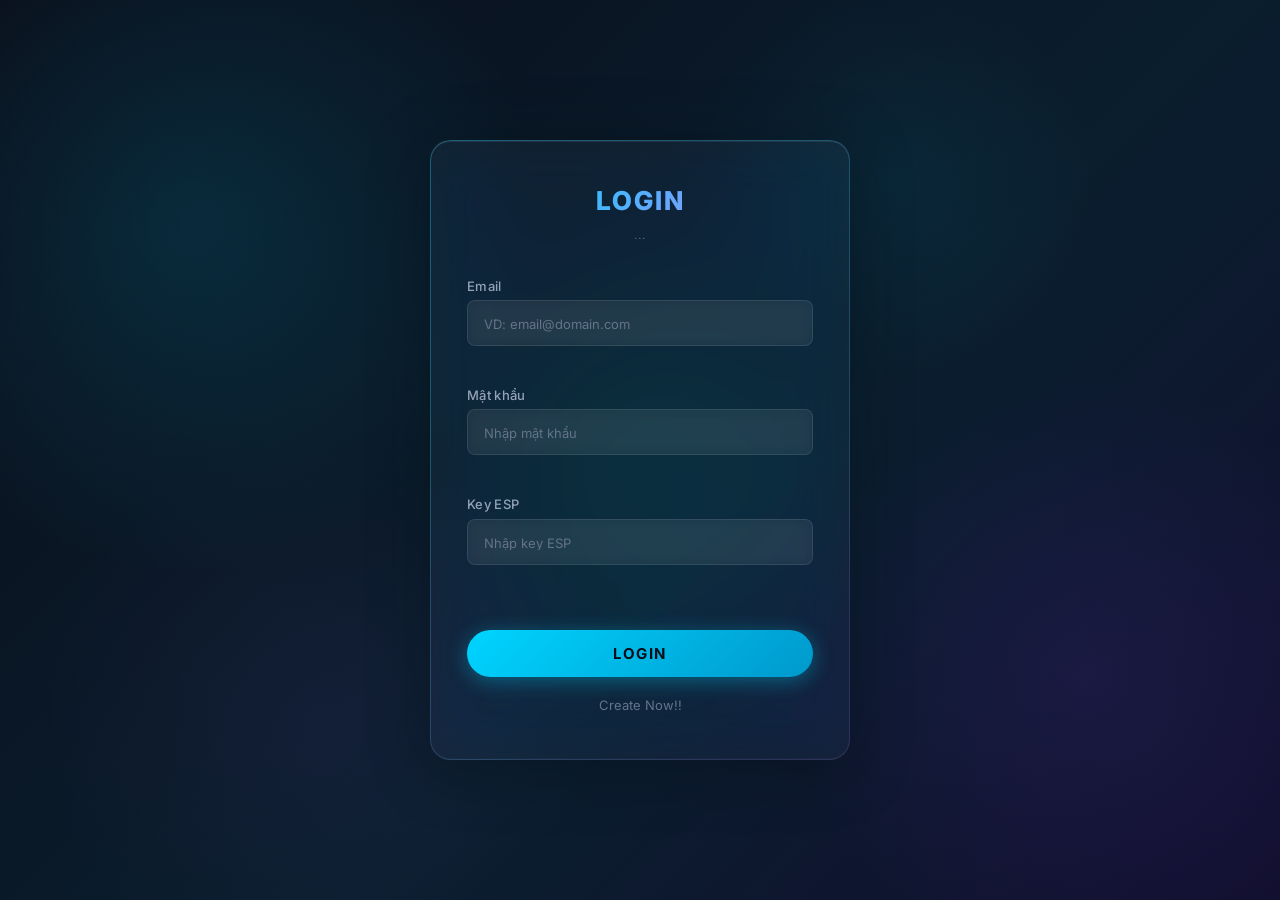
<file: frontendByThanh/index.html>
<!DOCTYPE html>
<html lang="en">

<head>
    <meta charset="UTF-8">
    <meta name="viewport" content="width=device-width, initial-scale=1.0">
    <title>Face Recognition System</title>
    <link rel="stylesheet" href="./style.css">
</head>

<body>
    <div class="container">
        <header>
            <h1>Face Recognition System</h1>
        </header>
        <div class="camera-space">
            <div id="camera-preview">
                <video id="preview-video" autoplay playsinline></video>
            </div>
            <button id="start-preview">Start Preview</button>
            <button id="stop-preview">Stop Preview</button>
            <div id="camera-info">
                <p>No camera selected yet</p>
            </div>
        </div>
        <nav class="nav-tabs">
            <button class="nav-btn active" data-tab="train">Train</button>
            <button class="nav-btn" data-tab="recognize">Recognize</button>
            <button class="nav-btn" data-tab="info">Info</button>
            <button class="nav-btn" data-tab="face-management">Face Management</button>
        </nav>
        <main class="tab-content">
            <section id="train" class="tab-pane active">
                <div class="section-card">
                    <div class="form-group">
                        <label for="train-name">Person's Name:</label>
                        <input type="text" id="train-name" placeholder="Enter person's name" required>
                    </div>

                    <div class="form-group">
                        <label for="target-frames">Number of frames to capture:</label>
                        <input type="number" id="target-frames" value="50" min="10" max="200">
                        <small>Recommended: 50 frames for good accuracy</small>
                    </div>

                    <div class="form-group">
                        <label for="capture-delay">Delay between captures (seconds):</label>
                        <input type="number" id="capture-delay" value="6" min="1" max="30" step="0.1">
                    </div>

                    <!-- <div id="train-video-preview" class="video-preview" style="display: none;">
                        <video id="train-video" autoplay playsinline></video>
                        <div class="capture-counter">
                            <span id="frame-count">0</span> / <span id="target-count">50</span> frames
                        </div>
                    </div> -->

                    <!-- <div id="train-status" class="status-box" style="display: none;"></div> -->

                    <div class="button-group">
                        <button class="btn-primary" id="start-training">Start Training</button>
                        <button class="btn-danger" id="stop-training" style="display: none;">Stop Training</button>
                    </div>
                </div>
            </section>

            <section id="recognize" class="tab-pane">
                <div class="section-card">
                    <div class="form-group">
                        <label for="similarity-threshold">Similarity Threshold (%):</label>
                        <input type="number" id="similarity-threshold" value="70" min="50" max="100">
                    </div>

                    <div class="form-group">
                        <label for="max-frames">Max frames to process:</label>
                        <input type="number" id="max-frames" value="30" min="5" max="100">
                    </div>

                    <!-- <div id="recognize-video-preview" class="video-preview" style="display: none;">
                        <video id="recognize-video" autoplay playsinline></video>
                    </div> -->

                    <!-- <div id="recognize-status" class="status-box" style="display: none;"></div> -->

                    <!-- <div id="recognition-results" class="results-box" style="display: none;">
                        <h3>Recognition Results</h3>
                        <div id="results-content"></div>
                    </div> -->

                    <div class="button-group">
                        <button class="btn-primary" id="start-recognition">Start Recognition</button>
                        <!-- <button class="btn-danger" id="stop-recognition" style="display: none;">Stop Recognition</button> -->
                    </div>
                </div>
            </section>
            <section id="info" class="tab-pane">
                <div class="section-card">
                    <div class="from-group">
                        <label for="user-name">Person's Name:</label>
                        <input type="text" id="user-name" placeholder="Enter person's name" required>
                    </div>
                    <div class="button-group">
                        <button class="btn-primary" id="get-logs">Get Logs</button>
                    </div>
                    <div id="root-logs">

                    </div>
                </div>
            </section>
            <section id="face-management" class="tab-pane">
                <div class="section-card">
                    <div class="from-group">
                        <label for="user-name">Person's Name:</label>
                        <input type="text" id="user-name" placeholder="Enter person's name" required>
                    </div>
                    <div class="button-group">
                        <button class="btn-primary" id="get-user">Get User</button>
                        <button class="btn-primary" id="update-user">Update User</button>
                        <button class="btn-primary" id="delete-user">Delete User</button>
                    </div>
                    <div id="root-username">
                        
                    </div>
                </div>
            </section>
        </main>
    </div>
    <script src="./mdls/config.js"></script>
    <script src="app.js" type="module"></script>
</body>

</html>
</file>
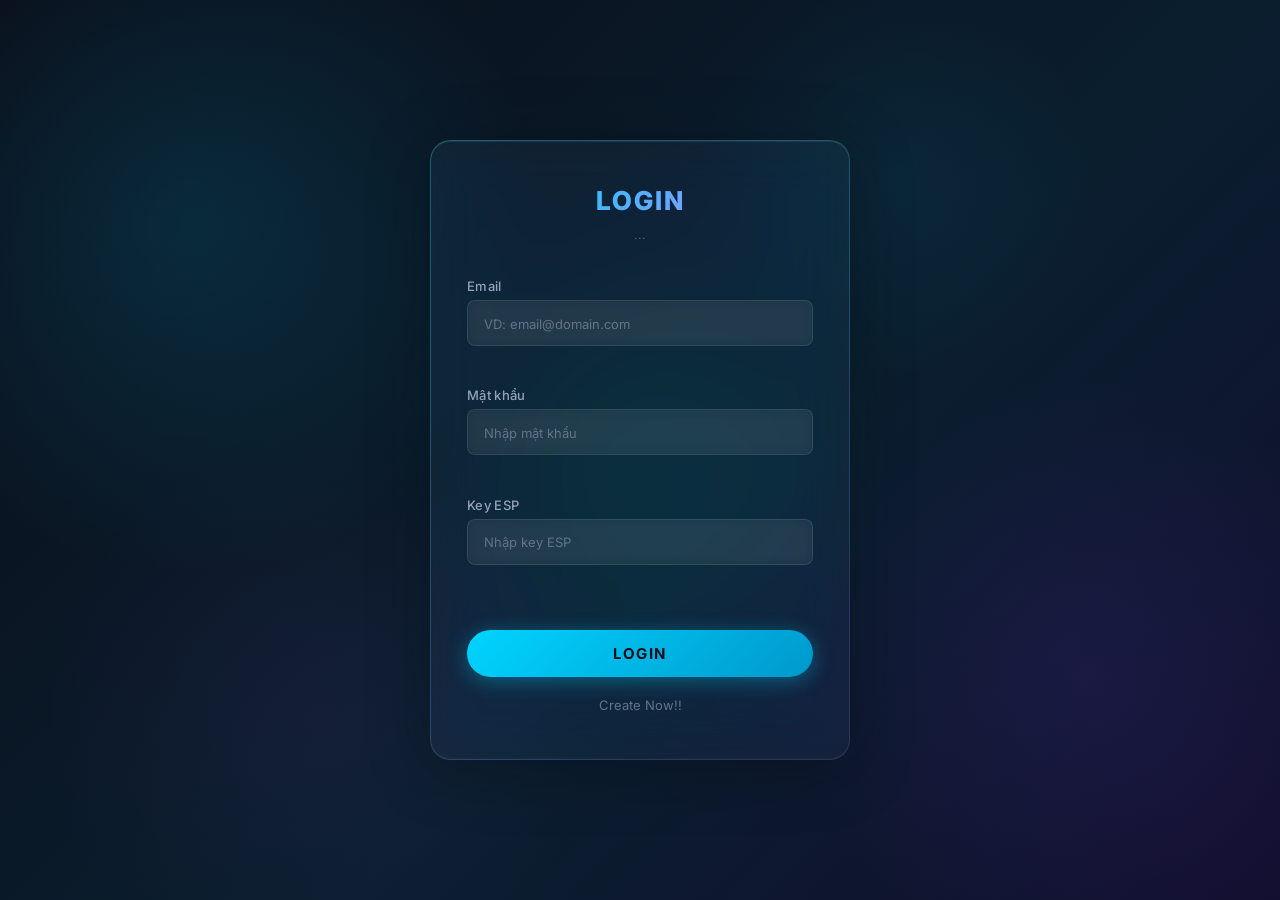
<file: frontendByThanh/login/login.html>
<!DOCTYPE html>
<html lang="en">

<head>
    <meta charset="UTF-8">
    <meta name="viewport" content="width=device-width, initial-scale=1.0">
    <link rel="stylesheet" href="./style.css">
    <title>login</title>
</head>

<body>
    <div class="main">
        <form action="" method="POST" class="form" id="form-2">
            <h3 class="heading">LOGIN</h3>
            <p class="desc">...</p>

            <div class="spacer"></div>

            <div class="form-group">
                <label for="email" class="form-label">Email</label>
                <input id="email" name="email" type="text" placeholder="VD: email@domain.com" class="form-control">
                <span class="form-message"></span>
            </div>

            <div class="form-group">
                <label for="password_hash" class="form-label">Mật khẩu</label>
                <input id="password_hash" name="password_hash" type="password" placeholder="Nhập mật khẩu" class="form-control">
                <span class="form-message"></span>
            </div>
            <div class="form-group">
                <label for="key_esp" class="form-label">Key ESP</label>
                <input id="key_esp" name="key_esp" type="password" placeholder="Nhập key ESP" class="form-control">
                <span class="form-message"></span>
            </div>

            <button class="form-submit">Login</button>
            <a id="link-tab" href="./creatCount.html">Create Now!!</a>
        </form>
    </div>
    <script src="../mdls/config.js"></script>
    <script src="./validate.js"></script>
</body>

</html>
</file>
<file: frontendByThanh/style.css>
@import url('https://fonts.googleapis.com/css2?family=Inter:wght@300;400;500;600;700;800&display=swap');

*, *::before, *::after { margin: 0; padding: 0; box-sizing: border-box; }

:root {
    --primary: #3b82f6;
    --primary-light: #60a5fa;
    --primary-glow: rgba(59, 130, 246, 0.25);
    --primary-dark: #2563eb;
    --accent: #8b5cf6;
    --accent-light: #a78bfa;
    --danger: #ef4444;
    --danger-glow: rgba(239, 68, 68, 0.2);
    --success: #10b981;
    --warning: #f59e0b;

    --bg-body: #f0f4f8;
    --bg-card: rgba(255, 255, 255, 0.85);
    --bg-card-solid: #ffffff;
    --bg-input: #f8fafc;
    --bg-hover: rgba(59, 130, 246, 0.06);

    --border: rgba(0, 0, 0, 0.08);
    --border-strong: rgba(0, 0, 0, 0.12);

    --text-primary: #1e293b;
    --text-secondary: #475569;
    --text-muted: #94a3b8;

    --shadow-sm: 0 1px 3px rgba(0, 0, 0, 0.06);
    --shadow-md: 0 4px 24px rgba(0, 0, 0, 0.08);
    --shadow-lg: 0 8px 40px rgba(0, 0, 0, 0.1);
    --shadow-glow: 0 0 30px var(--primary-glow);

    --radius-sm: 10px;
    --radius-md: 16px;
    --radius-lg: 22px;
    --radius-full: 9999px;
    --transition: 0.3s cubic-bezier(0.4, 0, 0.2, 1);
}

html { font-size: 16px; scroll-behavior: smooth; }

body {
    font-family: 'Inter', -apple-system, BlinkMacSystemFont, sans-serif;
    background: linear-gradient(-45deg, #e0e7ff, #f0f4f8, #ede9fe, #e0f2fe, #f0f4f8, #fce7f3, #e0e7ff);
    background-size: 400% 400%;
    animation: gradientBG 30s ease infinite;
    color: var(--text-primary);
    min-height: 100vh;
    line-height: 1.6;
    overflow-x: hidden;
    position: relative;
}

@keyframes gradientBG {
    0%   { background-position: 0% 50%; }
    25%  { background-position: 100% 0%; }
    50%  { background-position: 100% 100%; }
    75%  { background-position: 0% 100%; }
    100% { background-position: 0% 50%; }
}

/* Soft floating orbs */
body::before, body::after {
    content: '';
    position: fixed;
    border-radius: 50%;
    pointer-events: none;
    z-index: 0;
    filter: blur(100px);
}
body::before {
    width: 500px; height: 500px;
    top: -120px; left: -120px;
    background: rgba(59, 130, 246, 0.1);
    animation: orbFloat 20s ease-in-out infinite alternate;
}
body::after {
    width: 450px; height: 450px;
    bottom: -100px; right: -100px;
    background: rgba(139, 92, 246, 0.08);
    animation: orbFloat 25s ease-in-out infinite alternate-reverse;
}
@keyframes orbFloat {
    0%   { transform: translate(0, 0) scale(1); }
    50%  { transform: translate(50px, -30px) scale(1.1); }
    100% { transform: translate(-20px, 40px) scale(0.95); }
}

/* ========== CONTAINER ========== */
.container {
    position: relative;
    z-index: 1;
    max-width: 880px;
    margin: 0 auto;
    padding: 28px 24px 60px;
}

/* ========== HEADER ========== */
.container header {
    text-align: center;
    margin-bottom: 36px;
    padding: 28px 0 20px;
}
.container header h1 {
    font-size: 2.1rem;
    font-weight: 800;
    background: linear-gradient(135deg, var(--primary), var(--accent), var(--primary-light));
    background-size: 300% auto;
    -webkit-background-clip: text;
    -webkit-text-fill-color: transparent;
    background-clip: text;
    animation: shimmer 5s linear infinite;
    letter-spacing: -0.5px;
}
.container header h1::after {
    content: '';
    display: block;
    width: 60px;
    height: 3px;
    margin: 14px auto 0;
    background: linear-gradient(90deg, var(--primary), var(--accent));
    border-radius: 3px;
}
@keyframes shimmer {
    0% { background-position: 0% center; }
    100% { background-position: 300% center; }
}

/* ========== CAMERA ========== */
.camera-space {
    display: flex;
    flex-direction: column;
    align-items: center;
    margin-bottom: 32px;
    gap: 14px;
}

#camera-preview {
    display: flex;
    justify-content: center;
    align-items: center;
    width: 640px;
    max-width: 100%;
    height: 480px;
    background: #1e293b;
    border-radius: var(--radius-lg);
    border: 2px solid var(--border);
    position: relative;
    overflow: hidden;
    box-shadow: var(--shadow-lg), 0 0 0 1px rgba(255,255,255,0.5) inset;
}

/* Gradient border accent */
#camera-preview::before {
    content: '';
    position: absolute;
    inset: -2px;
    border-radius: calc(var(--radius-lg) + 2px);
    padding: 2px;
    background: linear-gradient(135deg, var(--primary), var(--accent), var(--primary-light));
    background-size: 300% 300%;
    animation: borderGlow 6s linear infinite;
    -webkit-mask: linear-gradient(#fff 0 0) content-box, linear-gradient(#fff 0 0);
    -webkit-mask-composite: xor;
    mask-composite: exclude;
    pointer-events: none;
}
@keyframes borderGlow {
    0%   { background-position: 0% 0%; }
    50%  { background-position: 100% 100%; }
    100% { background-position: 0% 0%; }
}

/* Scan line effect */
#camera-preview::after {
    content: '';
    position: absolute;
    width: 100%;
    height: 2px;
    left: 0;
    background: linear-gradient(90deg, transparent, rgba(59,130,246,0.2), transparent);
    animation: scanLine 4s linear infinite;
    pointer-events: none;
    z-index: 2;
}
@keyframes scanLine {
    0%   { top: -2px; }
    100% { top: 100%; }
}

#camera-preview video, #preview-video {
    width: 100%;
    height: 100%;
    object-fit: cover;
    border-radius: calc(var(--radius-lg) - 2px);
}

.camera-space button {
    padding: 10px 28px;
    font-size: 0.88rem;
    font-weight: 600;
    font-family: 'Inter', sans-serif;
    cursor: pointer;
    border: 1px solid var(--border-strong);
    border-radius: var(--radius-full);
    background: var(--bg-card-solid);
    color: var(--text-primary);
    box-shadow: var(--shadow-sm);
    transition: var(--transition);
}
.camera-space button:hover {
    border-color: var(--primary);
    color: var(--primary);
    box-shadow: var(--shadow-md), 0 0 0 3px var(--primary-glow);
    transform: translateY(-2px);
}
.camera-space button:active { transform: translateY(0); }

#camera-info { margin-top: 2px; text-align: center; }
#camera-info p {
    font-size: 0.82rem;
    color: var(--text-muted);
    padding: 5px 16px;
    background: rgba(255,255,255,0.6);
    border-radius: var(--radius-full);
    display: inline-block;
    border: 1px solid var(--border);
}

/* ========== NAV TABS ========== */
.nav-tabs {
    display: flex;
    gap: 4px;
    margin-bottom: 0;
    background: var(--bg-card);
    backdrop-filter: blur(20px) saturate(1.5);
    padding: 6px;
    border-radius: var(--radius-md) var(--radius-md) 0 0;
    border: 1px solid var(--border);
    border-bottom: none;
    box-shadow: var(--shadow-sm);
}
.nav-btn {
    flex: 1;
    padding: 14px 20px;
    border: none;
    background: transparent;
    cursor: pointer;
    font-size: 0.88rem;
    font-weight: 500;
    font-family: 'Inter', sans-serif;
    color: var(--text-muted);
    border-radius: var(--radius-sm);
    transition: var(--transition);
    position: relative;
}
.nav-btn:hover {
    color: var(--text-primary);
    background: var(--bg-hover);
}
.nav-btn.active {
    color: var(--primary);
    background: rgba(59, 130, 246, 0.08);
    font-weight: 600;
    box-shadow: inset 0 0 0 1px rgba(59,130,246,0.15);
}
.nav-btn.active::after {
    content: '';
    position: absolute;
    bottom: 0; left: 25%; right: 25%;
    height: 2.5px;
    background: linear-gradient(90deg, transparent, var(--primary), transparent);
    border-radius: 2px;
}

/* ========== TAB CONTENT ========== */
.tab-content {
    background: var(--bg-card);
    backdrop-filter: blur(20px) saturate(1.5);
    border-radius: 0 0 var(--radius-md) var(--radius-md);
    border: 1px solid var(--border);
    border-top: none;
    box-shadow: var(--shadow-md);
    overflow: hidden;
    position: relative;
}
.tab-content::before {
    content: '';
    position: absolute;
    top: 0; left: 0; right: 0;
    height: 1px;
    background: linear-gradient(90deg, transparent, rgba(59,130,246,0.2), transparent);
}
.tab-pane {
    display: none;
    padding: 34px;
    animation: fadeSlideIn 0.4s ease;
}
.tab-pane.active { display: block; }
.section-card { background: transparent; }

/* ========== FORMS ========== */
.form-group, .from-group { margin-bottom: 22px; }
.form-group label, .from-group label {
    display: block;
    margin-bottom: 7px;
    font-weight: 600;
    font-size: 0.86rem;
    color: var(--text-secondary);
    letter-spacing: 0.2px;
}
.form-group input[type="text"],
.form-group input[type="number"],
.from-group input[type="text"] {
    width: 100%;
    padding: 12px 16px;
    border: 1.5px solid var(--border-strong);
    border-radius: var(--radius-sm);
    font-size: 0.9rem;
    font-family: 'Inter', sans-serif;
    background: var(--bg-input);
    color: var(--text-primary);
    transition: var(--transition);
    outline: none;
    box-shadow: var(--shadow-sm);
}
.form-group input:focus, .from-group input:focus {
    border-color: var(--primary);
    box-shadow: 0 0 0 3px var(--primary-glow), var(--shadow-sm);
    background: #fff;
}
.form-group input::placeholder, .from-group input::placeholder { color: var(--text-muted); }
.form-group small {
    display: block;
    margin-top: 5px;
    color: var(--text-muted);
    font-size: 0.78rem;
}

/* ========== BUTTONS ========== */
.btn-primary, .btn-danger {
    padding: 12px 28px;
    border: none;
    border-radius: var(--radius-sm);
    font-size: 0.9rem;
    font-family: 'Inter', sans-serif;
    cursor: pointer;
    font-weight: 600;
    transition: var(--transition);
    display: inline-flex;
    align-items: center;
    justify-content: center;
    gap: 8px;
    position: relative;
    overflow: hidden;
    letter-spacing: 0.2px;
}
.btn-primary {
    background: linear-gradient(135deg, var(--primary), var(--primary-dark));
    color: #ffffff;
    box-shadow: 0 2px 12px var(--primary-glow);
}
.btn-primary::before {
    content: '';
    position: absolute;
    top: 0; left: -80%;
    width: 60%; height: 100%;
    background: linear-gradient(120deg, transparent, rgba(255,255,255,0.3), transparent);
    transform: skewX(-25deg);
    transition: 0.6s;
}
.btn-primary:hover::before { left: 130%; }
.btn-primary:hover {
    transform: translateY(-2px);
    box-shadow: 0 6px 24px var(--primary-glow), var(--shadow-glow);
}
.btn-primary:active { transform: translateY(0); }
.btn-primary:disabled {
    background: #cbd5e1;
    color: #94a3b8;
    cursor: not-allowed;
    transform: none;
    box-shadow: none;
}
.btn-primary:disabled::before { display: none; }

.btn-danger {
    background: linear-gradient(135deg, var(--danger), #dc2626);
    color: white;
    box-shadow: 0 2px 12px var(--danger-glow);
}
.btn-danger:hover {
    transform: translateY(-2px);
    box-shadow: 0 6px 24px var(--danger-glow);
}
.btn-danger:active { transform: translateY(0); }

.button-group {
    display: flex;
    gap: 12px;
    margin-top: 26px;
    flex-wrap: wrap;
}

/* ========== STATUS / VIDEO / RESULTS ========== */
.status-box {
    background: rgba(16,185,129,0.08);
    border-left: 3px solid var(--success);
    padding: 14px 18px;
    border-radius: var(--radius-sm);
    margin: 18px 0;
    font-weight: 500;
    font-size: 0.88rem;
    color: var(--text-primary);
}
.status-box.error { background: rgba(239,68,68,0.08); border-left-color: var(--danger); }
.status-box.warning { background: rgba(245,158,11,0.08); border-left-color: var(--warning); }

.video-preview {
    position: relative;
    background: #1e293b;
    border-radius: var(--radius-md);
    overflow: hidden;
    margin: 18px 0;
    box-shadow: var(--shadow-lg);
    max-width: 640px;
    border: 1px solid var(--border);
}
.video-preview video { width: 100%; height: auto; display: block; }

.capture-counter {
    position: absolute;
    bottom: 14px; right: 14px;
    background: rgba(0,0,0,0.6);
    color: #fff;
    padding: 6px 12px;
    border-radius: var(--radius-sm);
    font-weight: 600;
    font-size: 0.9rem;
    backdrop-filter: blur(8px);
}

.results-box {
    background: rgba(248,250,252,0.8);
    border: 1px solid var(--border);
    border-radius: var(--radius-md);
    padding: 22px;
    margin: 18px 0;
}
.results-box h3 { margin-bottom: 14px; font-size: 1rem; font-weight: 600; color: var(--text-primary); }
#results-content { display: grid; gap: 10px; }
.result-item {
    background: #fff;
    padding: 12px 16px;
    border-radius: var(--radius-sm);
    border-left: 3px solid var(--primary);
    display: flex;
    justify-content: space-between;
    align-items: center;
    transition: var(--transition);
    box-shadow: var(--shadow-sm);
}
.result-item:hover { background: #f8fafc; transform: translateX(4px); box-shadow: var(--shadow-md); }
.result-item.unlock { border-left-color: var(--success); }
.result-item-name { font-weight: 600; font-size: 1rem; margin-bottom: 3px; color: var(--text-primary); }
.result-item-similarity { color: var(--text-muted); font-size: 0.83rem; }
.result-item-badge {
    padding: 5px 12px;
    border-radius: var(--radius-full);
    font-size: 0.78rem;
    font-weight: 600;
}
.badge-unlock { background: rgba(16,185,129,0.1); color: var(--success); border: 1px solid rgba(16,185,129,0.2); }
.badge-unknown { background: #f1f5f9; color: var(--text-muted); border: 1px solid var(--border); }

/* ========== ACCESS LOGS ========== */
#root-logs { margin-top: 18px; }
#root-logs p {
    padding: 10px 14px;
    margin-bottom: 5px;
    border-radius: var(--radius-sm);
    background: #f8fafc;
    font-size: 0.85rem;
    color: var(--text-secondary);
    border-left: 3px solid var(--border);
    transition: var(--transition);
    font-family: 'Inter', monospace;
    box-shadow: var(--shadow-sm);
}
#root-logs p:hover {
    background: #fff;
    border-left-color: var(--primary);
    color: var(--text-primary);
    box-shadow: var(--shadow-md);
}

/* ========== SCROLLBAR ========== */
::-webkit-scrollbar { width: 6px; }
::-webkit-scrollbar-track { background: transparent; }
::-webkit-scrollbar-thumb { background: rgba(0,0,0,0.15); border-radius: 3px; }
::-webkit-scrollbar-thumb:hover { background: rgba(0,0,0,0.25); }

/* ========== ANIMATIONS ========== */
@keyframes fadeSlideIn {
    from { opacity: 0; transform: translateY(10px); }
    to   { opacity: 1; transform: translateY(0); }
}

/* ========== RESPONSIVE ========== */
@media (max-width: 768px) {
    .container { padding: 18px 14px 40px; }
    .container header h1 { font-size: 1.5rem; }
    #camera-preview { width: 100%; height: auto; aspect-ratio: 4/3; }
    .nav-tabs { padding: 4px; }
    .nav-btn { padding: 11px 10px; font-size: 0.8rem; }
    .tab-pane { padding: 22px 18px; }
    .button-group { flex-direction: column; }
    .button-group button { width: 100%; }
}
@media (max-width: 480px) {
    .container header h1 { font-size: 1.25rem; }
    .nav-btn { padding: 9px 6px; font-size: 0.76rem; }
    .tab-pane { padding: 18px 14px; }
}


.user-item {
    display: flex;
    justify-content: space-between;
    align-items: center;
    padding: 10px 14px;
    margin-bottom: 5px;
    background: #f8fafc;
    border-left: 3px solid var(--border);
    border-radius: var(--radius-sm);
    font-size: 0.85rem;
    color: var(--text-secondary);
    font-family: 'Inter', monospace;
    transition: var(--transition);
    box-shadow: var(--shadow-sm);
}

.user-item:hover {
    background: #fff;
    border-left-color: var(--primary);
    color: var(--text-primary);
    box-shadow: var(--shadow-md);
}

.btn-delete {
    background-color: var(--danger);
    color: #ffffff;
    border: none;
    border-radius: 4px;
    width: 24px;
    height: 24px;
    font-size: 1rem;
    font-weight: bold;
    cursor: pointer;
    display: inline-flex;
    justify-content: center;
    align-items: center;
    transition: var(--transition);
}

.btn-delete:hover {
    background-color: #dc2626; /* Đỏ đậm hơn khi hover */
    box-shadow: 0 2px 8px var(--danger-glow);
}

.btn-delete:active {
    background-color: #b91c1c; 
}
</file>
<file: frontendByThanh/login/style.css>
/* ========== IMPORTS ========== */
@import url('https://fonts.googleapis.com/css2?family=Inter:wght@300;400;500;600;700;800&display=swap');

/* ========== RESET & BASE ========== */
*,
*::before,
*::after {
    margin: 0;
    padding: 0;
    box-sizing: border-box;
}

:root {
    --primary: #00d4ff;
    --primary-glow: rgba(0, 212, 255, 0.35);
    --accent: #7c3aed;
    --danger: #ef4444;
    --bg-body: #0a0e1a;
    --bg-card: rgba(15, 23, 42, 0.7);
    --bg-input: rgba(30, 41, 59, 0.6);
    --border: rgba(100, 116, 139, 0.25);
    --text-primary: #e2e8f0;
    --text-secondary: #94a3b8;
    --text-muted: #64748b;
    --radius-sm: 8px;
    --radius-md: 14px;
    --radius-lg: 20px;
    --radius-full: 9999px;
    --transition: 0.3s cubic-bezier(0.4, 0, 0.2, 1);
}

html {
    font-size: 62.5%;
    font-family: 'Inter', 'Poppins', 'Open Sans', sans-serif;
    color: #fff;
}

/* ========== LAYOUT ========== */
.main {
    display: flex;
    justify-content: center;
    align-items: center;
    min-height: 100vh;
    background: linear-gradient(-45deg,
        #0a0e1a,
        #0c1631,
        #1a0a2e,
        #0a1628,
        #0d1f3c,
        #150a30,
        #0a1e2e,
        #0a0e1a
    );
    background-size: 400% 400%;
    animation: gradientShift 20s ease infinite;
    position: relative;
    overflow: hidden;
}

@keyframes gradientShift {
    0%   { background-position: 0% 50%; }
    25%  { background-position: 100% 0%; }
    50%  { background-position: 100% 100%; }
    75%  { background-position: 0% 100%; }
    100% { background-position: 0% 50%; }
}

/* Floating orbs overlay */
.main::before {
    content: '';
    position: absolute;
    width: 100%;
    height: 100%;
    top: 0;
    left: 0;
    background:
        radial-gradient(circle 350px at 15% 25%, rgba(0, 212, 255, 0.12), transparent),
        radial-gradient(circle 300px at 85% 75%, rgba(124, 58, 237, 0.10), transparent),
        radial-gradient(circle 250px at 50% 50%, rgba(16, 185, 129, 0.06), transparent);
    animation: orbFloat 10s ease-in-out infinite alternate;
    z-index: 0;
    pointer-events: none;
}

.main::after {
    content: '';
    position: absolute;
    width: 100%;
    height: 100%;
    top: 0;
    left: 0;
    background:
        radial-gradient(circle 200px at 70% 20%, rgba(0, 212, 255, 0.06), transparent),
        radial-gradient(circle 280px at 25% 80%, rgba(168, 85, 247, 0.06), transparent);
    animation: orbFloat 14s ease-in-out infinite alternate-reverse;
    z-index: 0;
    pointer-events: none;
}

@keyframes orbFloat {
    0%   { transform: translate(0, 0) scale(1); }
    50%  { transform: translate(3%, -3%) scale(1.05); }
    100% { transform: translate(-2%, 2%) scale(0.98); }
}

.main img {
    position: fixed;
    top: 0;
    left: 0;
    width: 200px;
    height: 170px;
    object-fit: cover;
    z-index: 10;
}

/* ========== FORM CONTAINER (Glass) ========== */
.form {
    position: relative;
    z-index: 1;
    width: 420px;
    max-width: 90vw;
    padding: 44px 36px;
    border-radius: var(--radius-lg);
    background: rgba(255, 255, 255, 0.04);
    backdrop-filter: blur(24px) saturate(1.4);
    -webkit-backdrop-filter: blur(24px) saturate(1.4);
    box-shadow:
        0 8px 60px rgba(0, 0, 0, 0.35),
        0 0 100px rgba(0, 212, 255, 0.04),
        inset 0 1px 0 rgba(255, 255, 255, 0.08),
        inset 0 -1px 0 rgba(255, 255, 255, 0.02);
    text-align: center;
    border: 1px solid rgba(255, 255, 255, 0.08);
    animation: formAppear 0.7s cubic-bezier(0.4, 0, 0.2, 1);
}

/* Gradient border glow */
.form::before {
    content: '';
    position: absolute;
    inset: -1px;
    border-radius: calc(var(--radius-lg) + 1px);
    padding: 1px;
    background: linear-gradient(
        135deg,
        rgba(0, 212, 255, 0.3),
        rgba(124, 58, 237, 0.1) 30%,
        transparent 50%,
        rgba(124, 58, 237, 0.1) 70%,
        rgba(0, 212, 255, 0.2)
    );
    -webkit-mask: linear-gradient(#fff 0 0) content-box, linear-gradient(#fff 0 0);
    -webkit-mask-composite: xor;
    mask-composite: exclude;
    pointer-events: none;
    animation: borderRotate 6s linear infinite;
    background-size: 300% 300%;
}

@keyframes borderRotate {
    0%   { background-position: 0% 0%; }
    50%  { background-position: 100% 100%; }
    100% { background-position: 0% 0%; }
}

@keyframes formAppear {
    from {
        opacity: 0;
        transform: translateY(24px) scale(0.98);
    }
    to {
        opacity: 1;
        transform: translateY(0) scale(1);
    }
}

/* ========== TEXT ========== */
.form .heading {
    font-size: 2.6rem;
    font-weight: 800;
    background: linear-gradient(135deg, var(--primary), #a78bfa, var(--primary));
    background-size: 200% auto;
    -webkit-background-clip: text;
    -webkit-text-fill-color: transparent;
    background-clip: text;
    text-transform: uppercase;
    letter-spacing: 2px;
    margin-bottom: 10px;
    animation: shimmerText 4s linear infinite;
}

@keyframes shimmerText {
    0% { background-position: 0% center; }
    100% { background-position: 200% center; }
}

.form .desc {
    font-size: 1.3rem;
    color: var(--text-muted);
    font-weight: 300;
    margin-bottom: 28px;
    letter-spacing: 0.3px;
}

/* ========== SPACER ========== */
.spacer {
    height: 8px;
}

/* ========== FORM INPUTS ========== */
.form-group {
    margin-bottom: 18px;
    text-align: left;
}

.form-label {
    display: block;
    font-size: 1.3rem;
    color: var(--text-secondary);
    margin-bottom: 6px;
    letter-spacing: 0.3px;
    font-weight: 500;
}

.form-control {
    width: 100%;
    height: 46px;
    padding: 10px 16px;
    border-radius: var(--radius-sm);
    background: rgba(255, 255, 255, 0.05);
    border: 1px solid rgba(255, 255, 255, 0.1);
    color: #fff;
    font-size: 1.4rem;
    font-family: 'Inter', sans-serif;
    outline: none;
    transition: var(--transition);
    backdrop-filter: blur(6px);
}

.form-control:focus {
    border-color: var(--primary);
    box-shadow: 0 0 0 3px var(--primary-glow), 0 0 20px rgba(0, 212, 255, 0.1);
    background: rgba(30, 41, 59, 0.8);
}

.form-control::placeholder {
    color: var(--text-muted);
    font-size: 1.3rem;
}

/* ========== BUTTON ========== */
.form-submit {
    width: 100%;
    padding: 14px;
    margin-top: 24px;
    border: none;
    border-radius: var(--radius-full);
    font-size: 1.5rem;
    font-weight: 700;
    font-family: 'Inter', sans-serif;
    cursor: pointer;
    background: linear-gradient(135deg, var(--primary), #0099cc);
    color: var(--bg-body);
    text-transform: uppercase;
    letter-spacing: 1.5px;
    transition: var(--transition);
    position: relative;
    overflow: hidden;
    box-shadow: 0 4px 20px var(--primary-glow);
}

/* Light sweep effect */
.form-submit::before {
    content: '';
    position: absolute;
    top: 0;
    left: -80%;
    width: 60%;
    height: 100%;
    background: linear-gradient(120deg, transparent, rgba(255, 255, 255, 0.3), transparent);
    transform: skewX(-25deg);
    transition: 0.7s;
}

.form-submit:hover::before {
    left: 130%;
}

.form-submit:hover {
    transform: translateY(-3px);
    box-shadow: 0 6px 30px var(--primary-glow), 0 0 60px rgba(0, 212, 255, 0.15);
}

.form-submit:active {
    transform: translateY(-1px);
}

/* ========== LINKS ========== */
form a,
#link-tab {
    display: inline-block;
    margin-top: 20px;
    color: var(--text-muted);
    font-size: 1.3rem;
    text-decoration: none;
    transition: var(--transition);
    position: relative;
    padding-bottom: 2px;
}

form a::after,
#link-tab::after {
    content: '';
    position: absolute;
    bottom: 0;
    left: 50%;
    width: 0;
    height: 1px;
    background: var(--primary);
    transition: var(--transition);
    transform: translateX(-50%);
}

form a:hover,
#link-tab:hover {
    color: var(--primary);
}

form a:hover::after,
#link-tab:hover::after {
    width: 100%;
}

/* ========== ERROR MESSAGE ========== */
.form-message {
    display: block;
    font-size: 1.2rem;
    color: var(--danger);
    margin-top: 4px;
    min-height: 1.6em;
    transition: var(--transition);
}

/* ========== FORM GROUP INVALID STATE ========== */
.form-group.invalid .form-control {
    border-color: var(--danger);
    box-shadow: 0 0 0 3px rgba(239, 68, 68, 0.15);
}

.form-group.invalid .form-message {
    color: var(--danger);
}

/* ========== SCROLLBAR ========== */
::-webkit-scrollbar {
    width: 6px;
}

::-webkit-scrollbar-track {
    background: rgba(15, 23, 42, 0.5);
}

::-webkit-scrollbar-thumb {
    background: rgba(100, 116, 139, 0.4);
    border-radius: 3px;
}

::-webkit-scrollbar-thumb:hover {
    background: rgba(100, 116, 139, 0.6);
}
</file>
